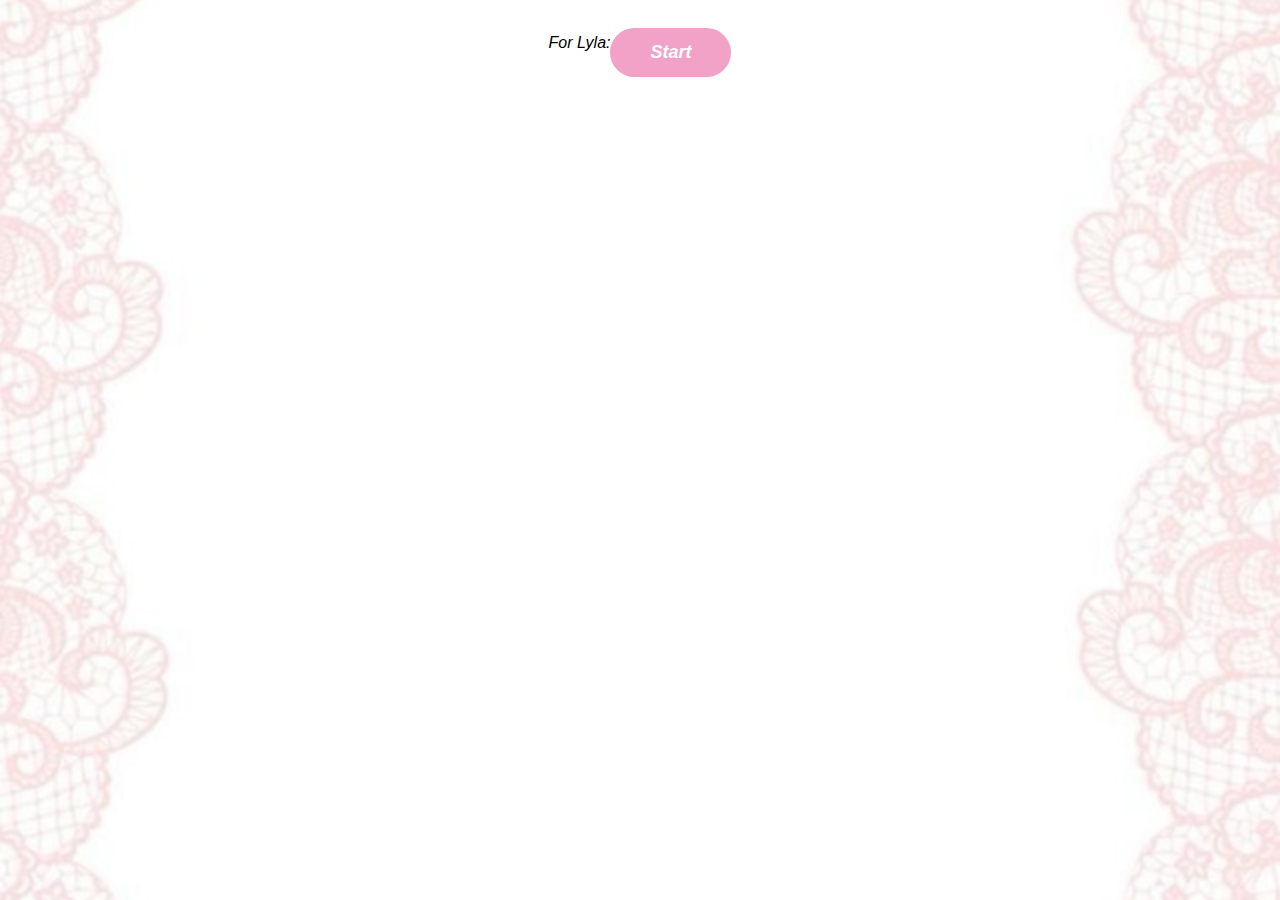
<file: index.html>
<!DOCTYPE html>
<html lang="en">

<head>
  <meta charset="UTF-8">
  <title>For you ❤️</title>
  <link rel="stylesheet" href="style.css">
  <meta name="viewport" content="width=device-width, initial-scale=1.0">
</head>

<body class="inicio">
  <header>For Lyla:


    <a href="principal.html" class="btn-empezar">
      Start
    </a>
  </header>
</body>
</file>
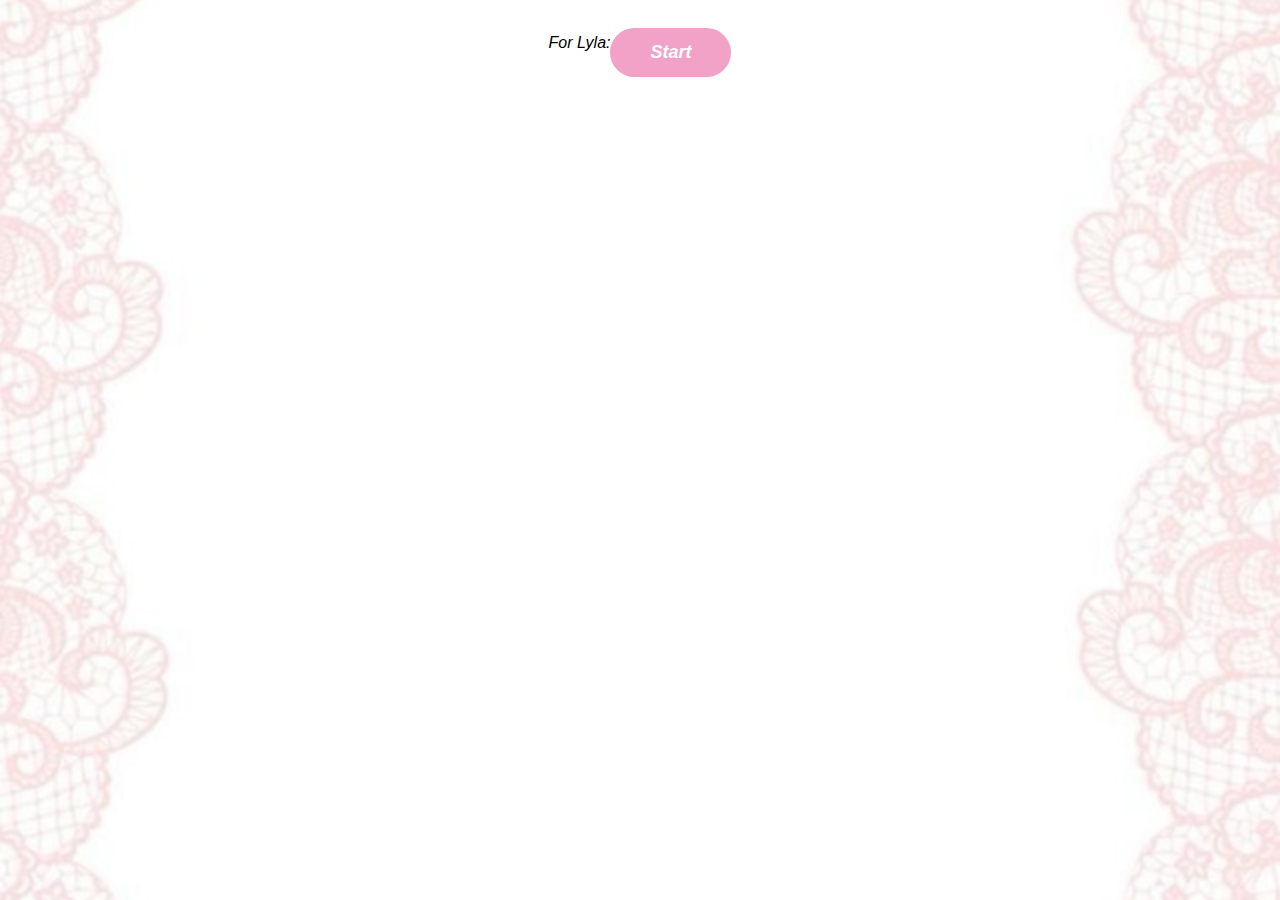
<file: Incio.html>
<!DOCTYPE html>
<html lang="en">

<head>
  <meta charset="UTF-8">
  <title>For you ❤️</title>
  <link rel="stylesheet" href="style.css">
  <meta name="viewport" content="width=device-width, initial-scale=1.0">
</head>

<body class="inicio">
  <header>For Lyla:


    <a href="Principal.html" class="btn-empezar">
      Start
    </a>
  </header>
</body>
</file>
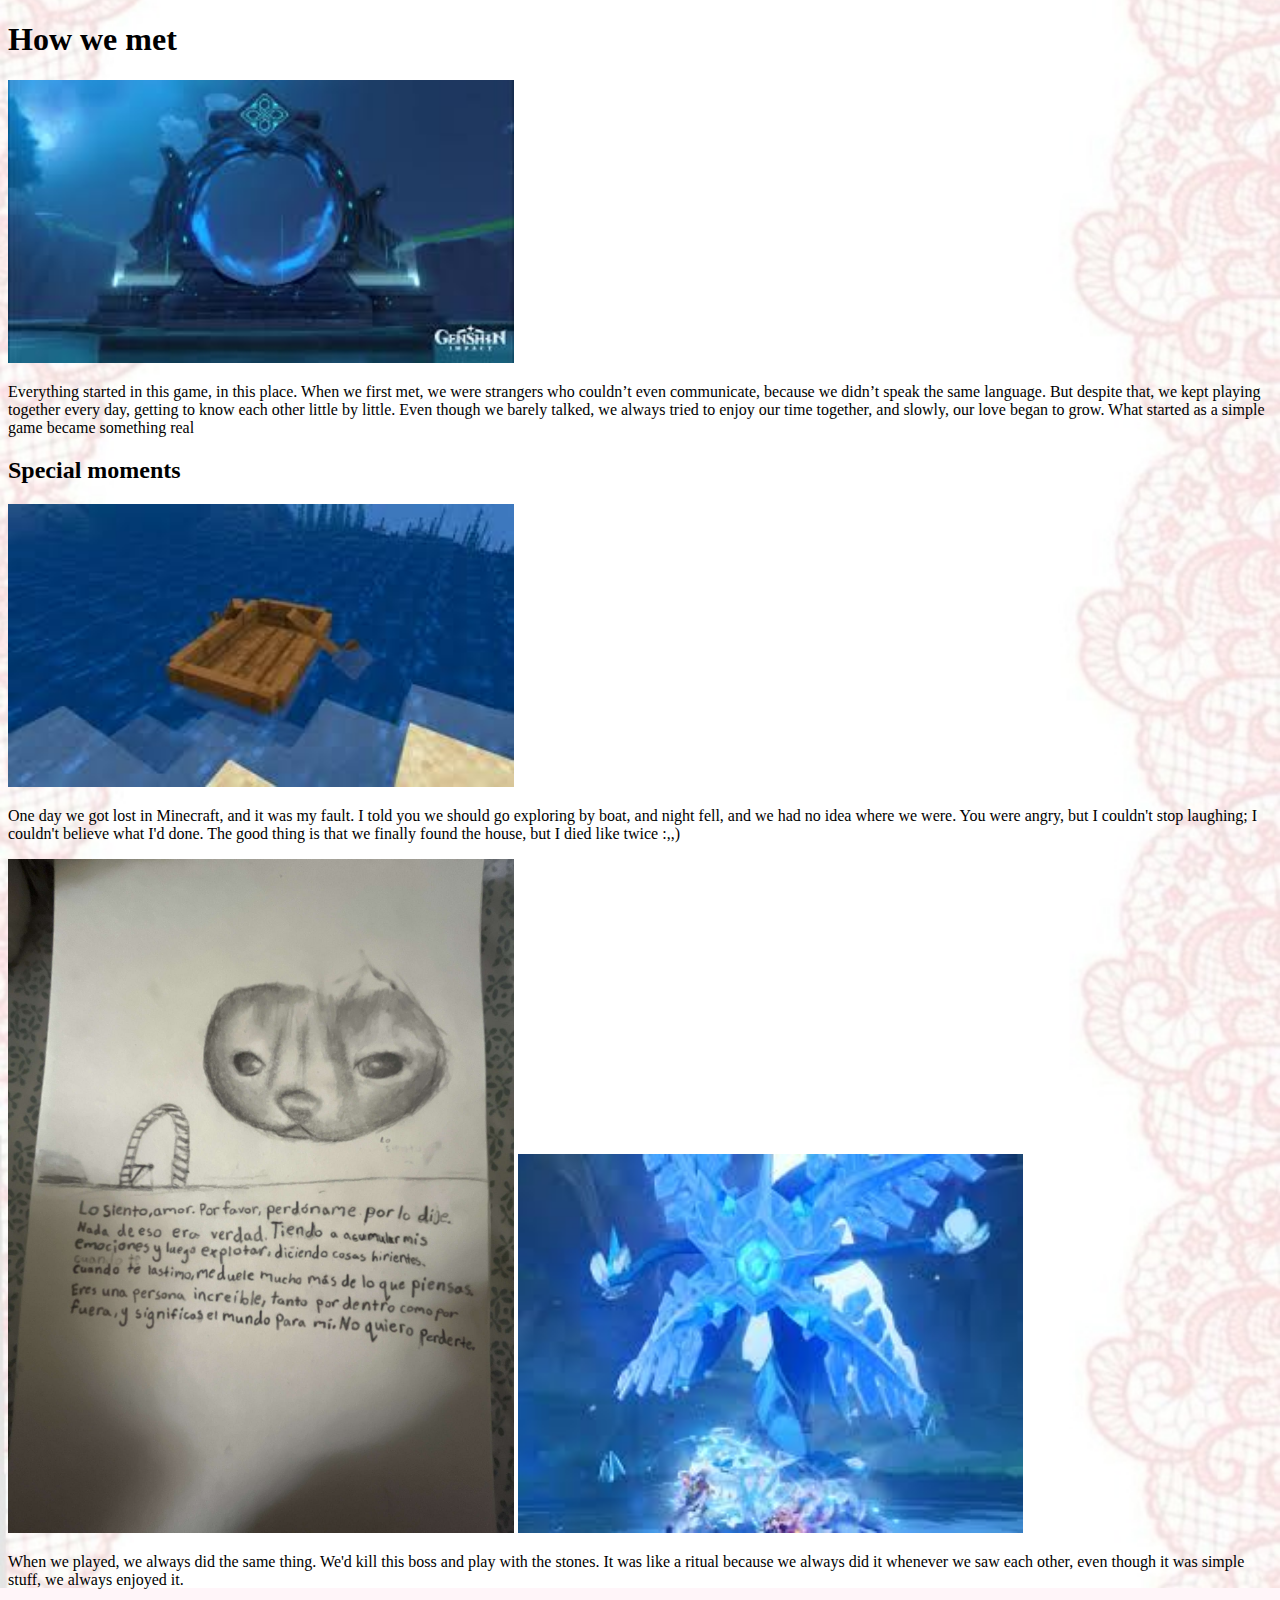
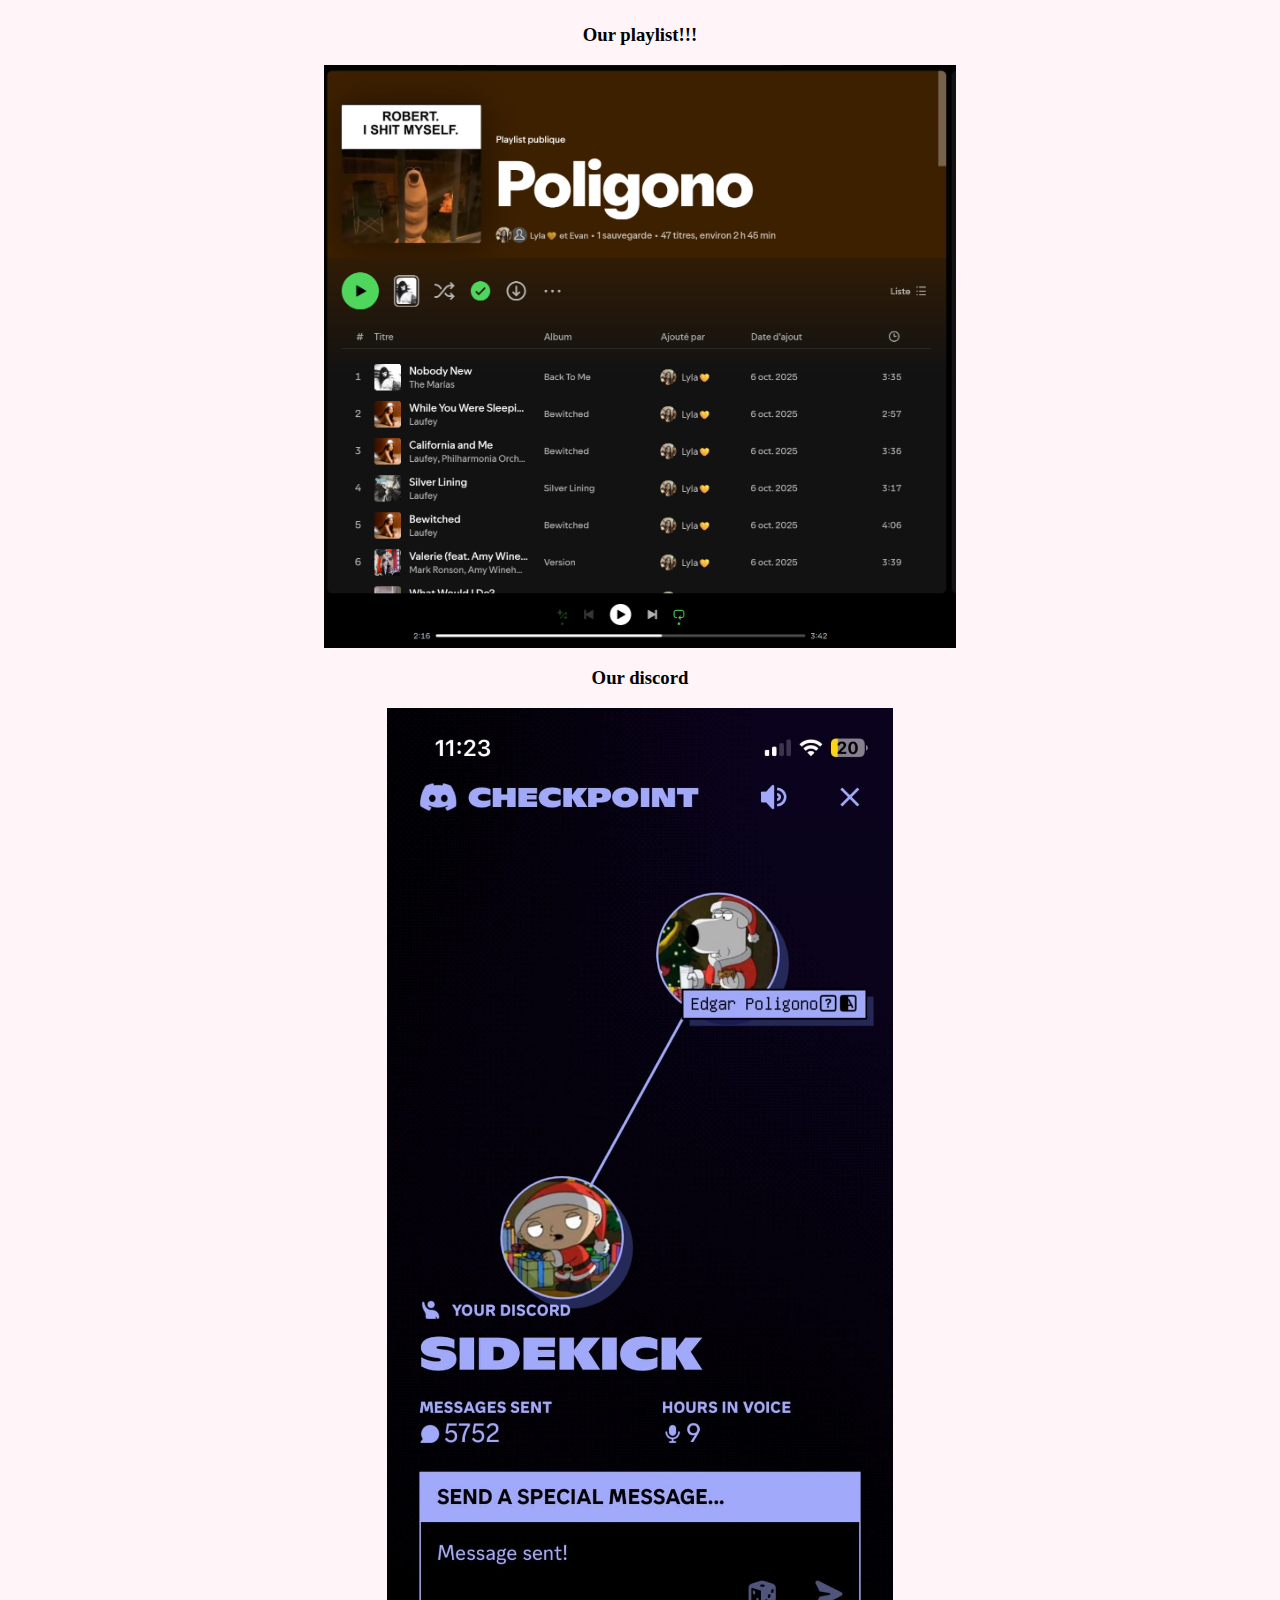
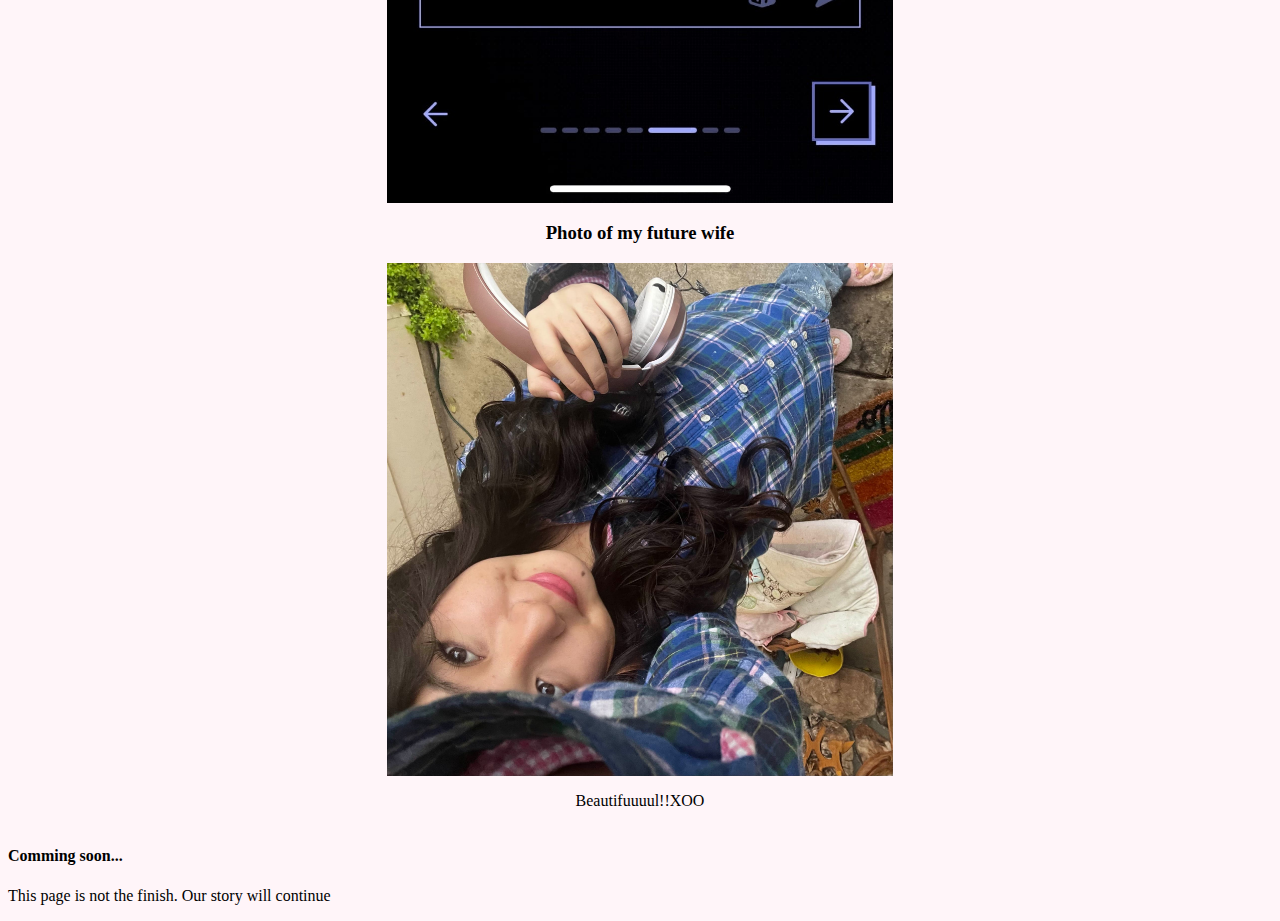
<file: Principal.html>
<!DOCTYPE html>
<html lang="en">

<head>
    <meta charset="UTF-8">
    <title>For you ❤️</title>
    <link rel="stylesheet" href="style.css">
    <meta name="viewport" content="width=device-width, initial-scale=1.0">
</head>

<body>



    <div>
        <h1>How we met</h1>
        <img src="img/abismo.jpg" class="abismo">

        <p>Everything started in this game, in this place.
            When we first met, we were strangers who couldn’t even communicate, because we didn’t speak the same
            language.
            But despite that, we kept playing together every day, getting to know each other little by little.
            Even though we barely talked, we always tried to enjoy our time together, and slowly, our love began to
            grow.
            What started as a simple game became something real</p>
    </div>
    <section class="special moments">
        <h2>Special moments</h2>
        <img src="img/barco.jpg">
        <p>One day we got lost in Minecraft, and it was my fault. I told you we should go exploring by boat, and night
            fell, and we had no idea where we were. You were angry, but I couldn't stop laughing; I couldn't believe
            what I'd done. The good thing is that we finally found the house, but I died like twice :,,) </p>
        <img src="img/carta.jpg">

        <img src="img/planta.jpg">
        <p>When we played, we always did the same thing. We'd kill this boss and play with the stones. It was like a
            ritual because we always did it whenever we saw each other, even though it was simple stuff, we always
            enjoyed it.</p>

    </section>



    <section class="zy">
        <h3>Our playlist!!!</h3>
        <img src="img/playlist.png" class="playlist">

        <h3>Our discord</h3>
        <img src="img/discord.jpg">

        <h3>Photo of my future wife</h3>
        <img src="img/Lyla.jpg">
        <p>Beautifuuuul!!XOO</p>
    </section>

    <h4>Comming soon...</h4>
    <p>This page is not the finish. Our story will continue</p>
</body>
</file>
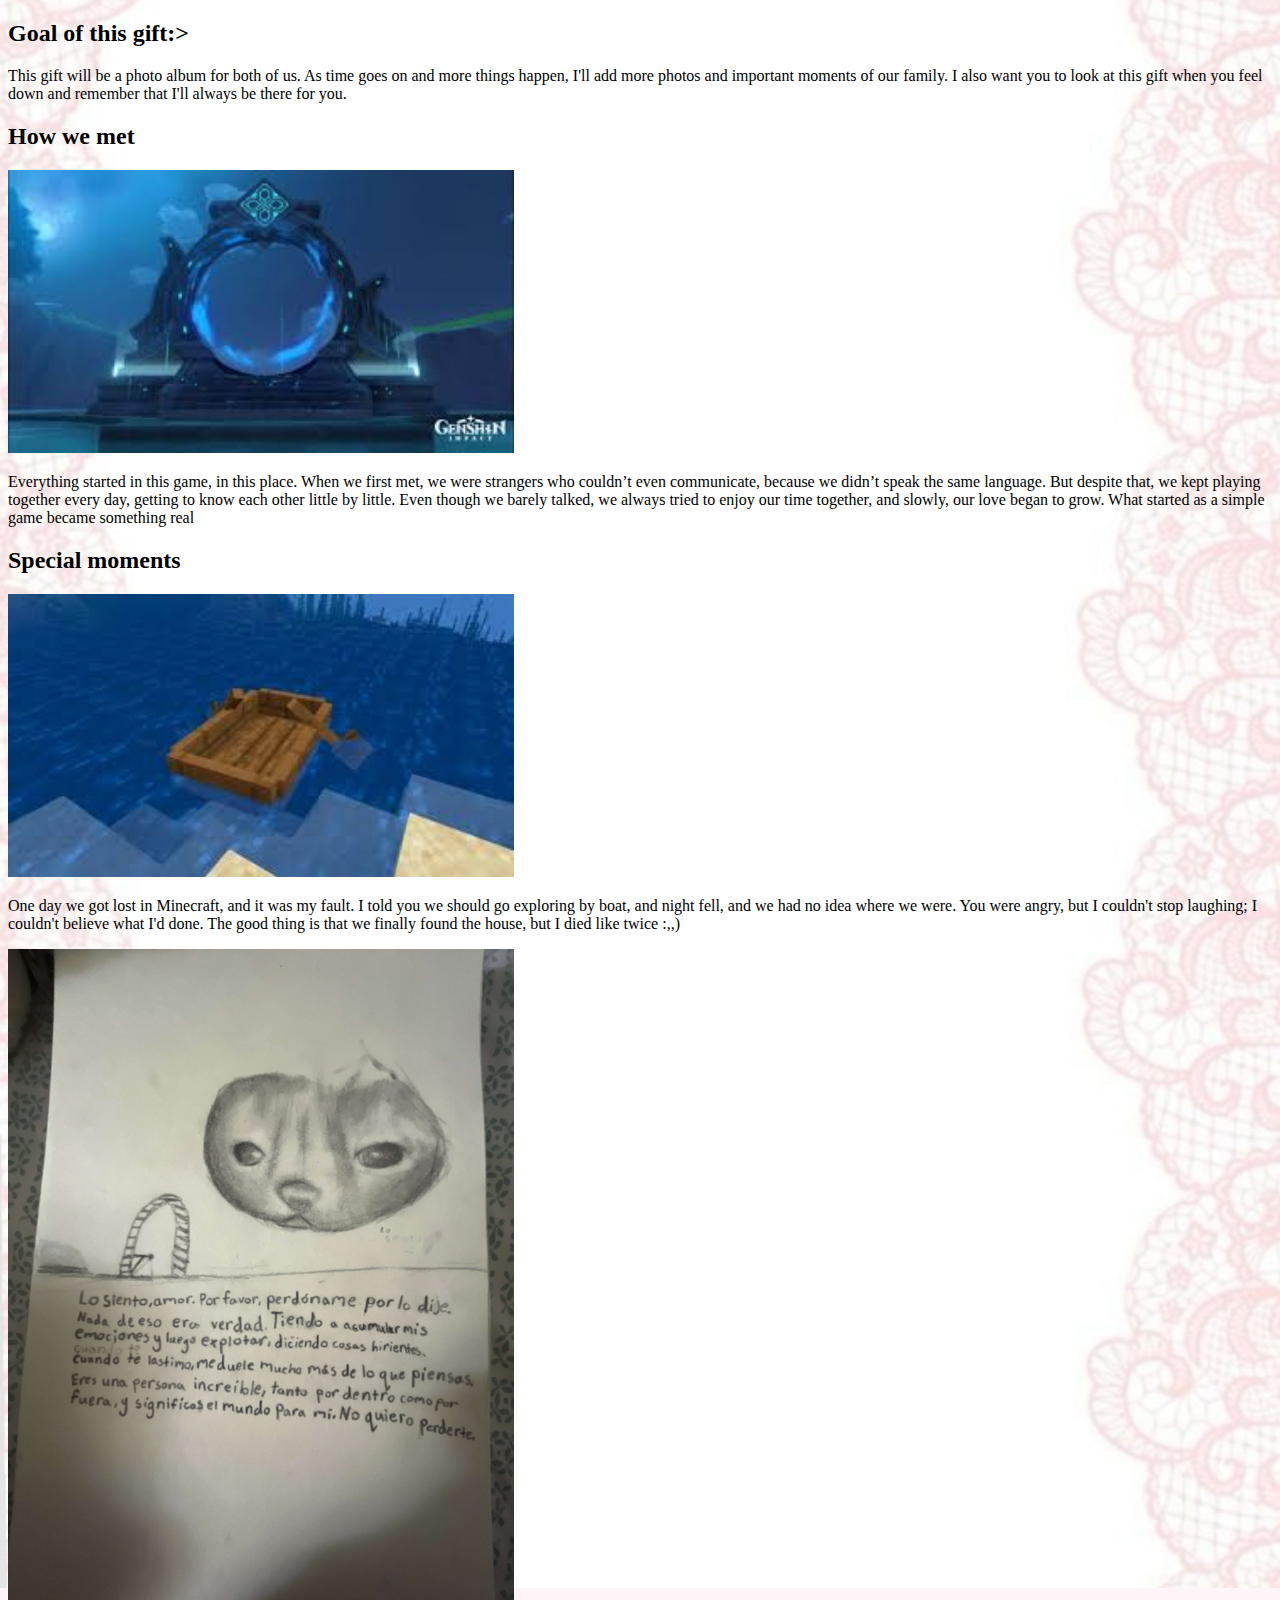
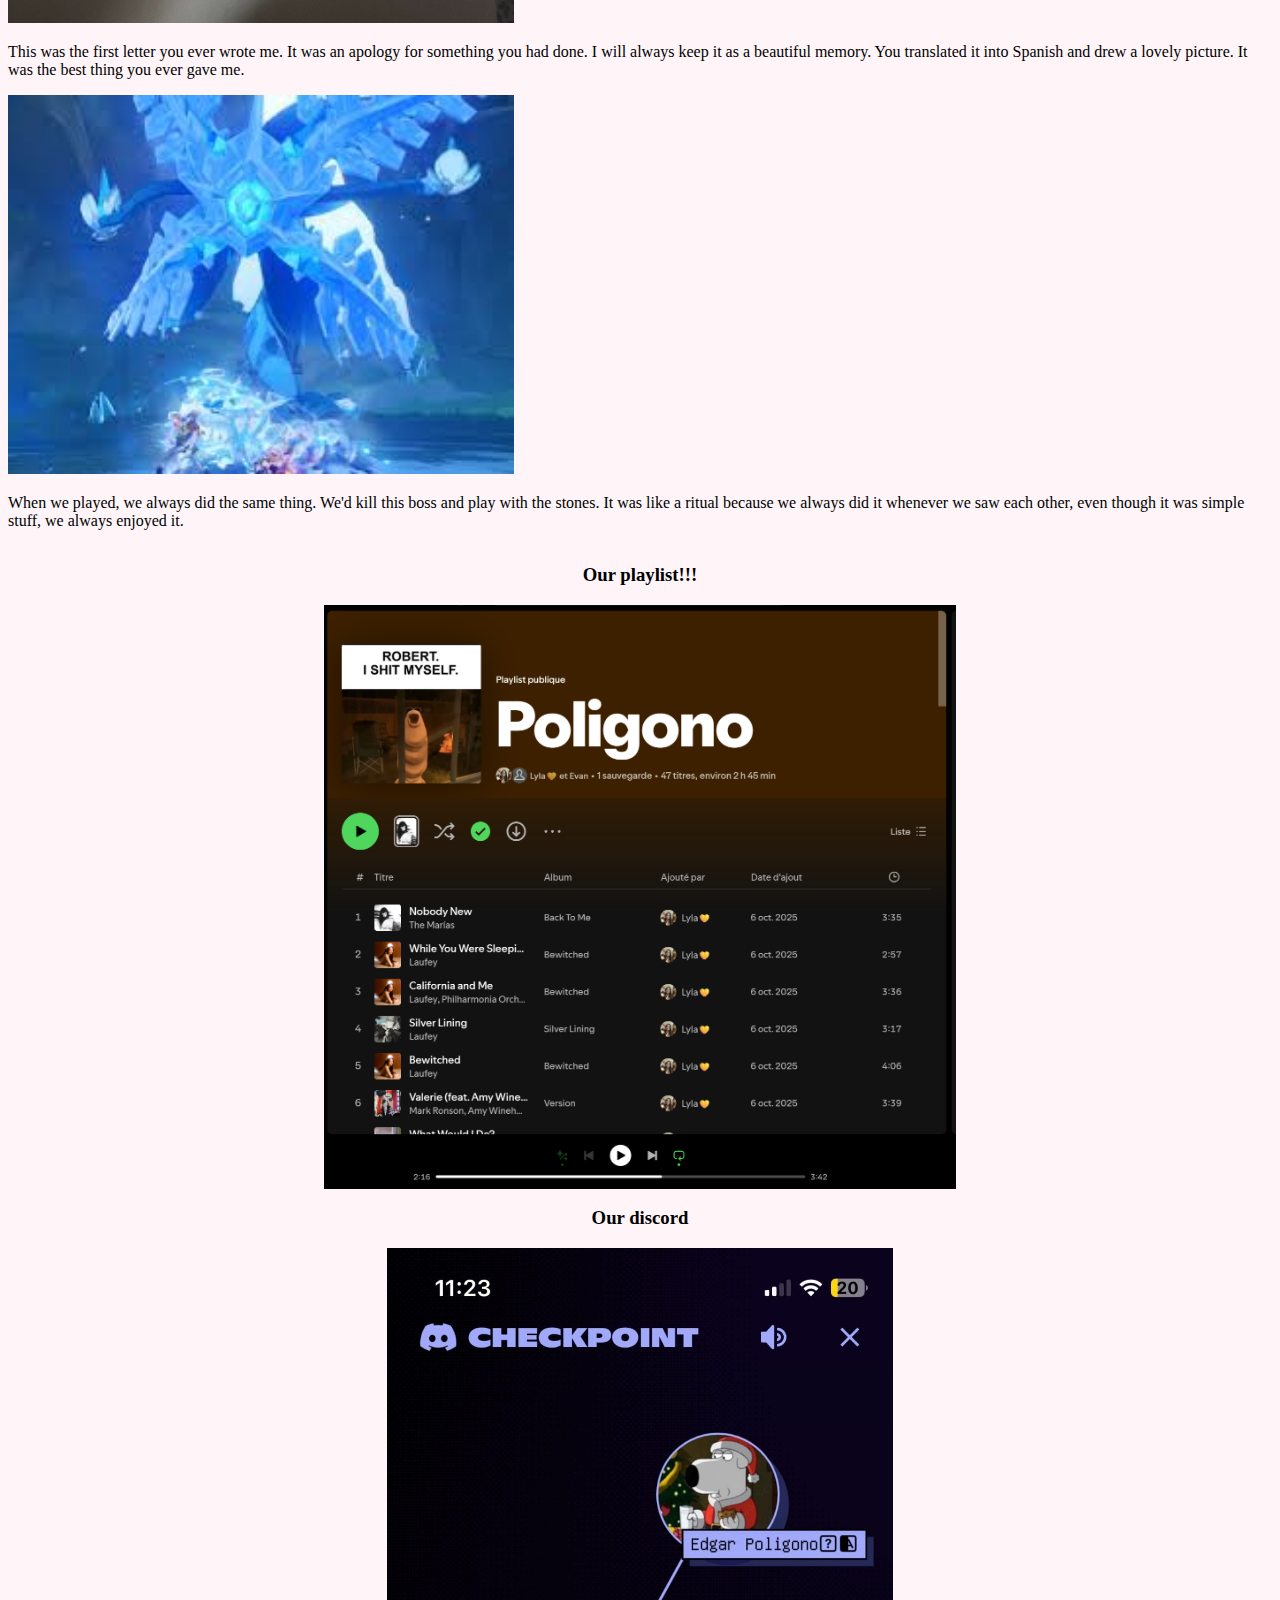
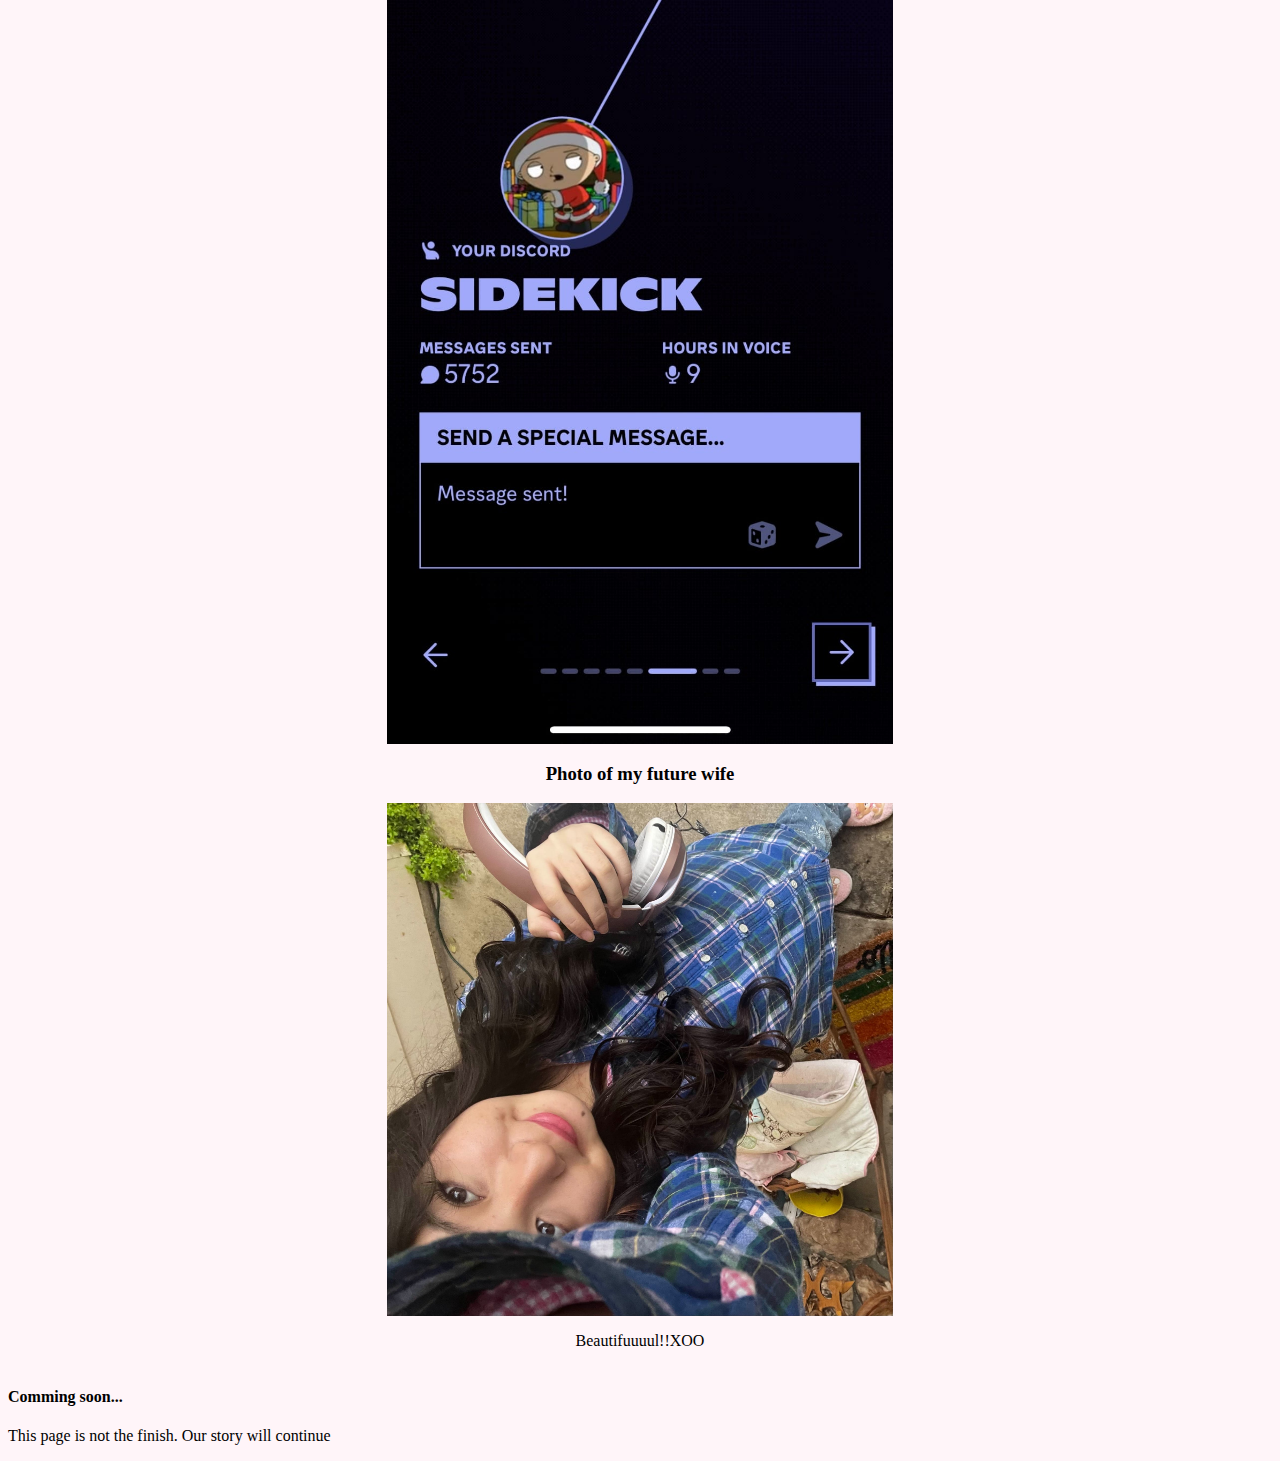
<file: principal.html>
<!DOCTYPE html>
<html lang="en">

<head>
    <meta charset="UTF-8">
    <title>For you ❤️</title>
    <link rel="stylesheet" href="style.css">
    <meta name="viewport" content="width=device-width, initial-scale=1.0">
</head>

<body>
    <div>
        <h2>Goal of this gift:></h2>
        <p>This gift will be a photo album for both of us. As time goes on and more things happen, I'll add more photos
            and important moments of our family. I also want you to look at this gift when you feel down and remember
            that I'll always be there for you.</p>
    </div>


    <div>
        <h2>How we met</h2>
        <img src="img/abismo.jpg" class="abismo">

        <p>Everything started in this game, in this place.
            When we first met, we were strangers who couldn’t even communicate, because we didn’t speak the same
            language.
            But despite that, we kept playing together every day, getting to know each other little by little.
            Even though we barely talked, we always tried to enjoy our time together, and slowly, our love began to
            grow.
            What started as a simple game became something real</p>
    </div>
    <section class="special moments">
        <h2>Special moments</h2>
        <img src="img/barco.jpg">
        <p>One day we got lost in Minecraft, and it was my fault. I told you we should go exploring by boat, and night
            fell, and we had no idea where we were. You were angry, but I couldn't stop laughing; I couldn't believe
            what I'd done. The good thing is that we finally found the house, but I died like twice :,,) </p>
        <img src="img/carta.jpg">
        <p>This was the first letter you ever wrote me. It was an apology for something you had done. I will always keep
            it as a beautiful memory. You translated it into Spanish and drew a lovely picture. It was the best thing
            you ever gave me.</p>

        <img src="img/planta.jpg">
        <p>When we played, we always did the same thing. We'd kill this boss and play with the stones. It was like a
            ritual because we always did it whenever we saw each other, even though it was simple stuff, we always
            enjoyed it.</p>



    </section>



    <section class="zy">
        <h3>Our playlist!!!</h3>
        <img src="img/playlist.png" class="playlist">

        <h3>Our discord</h3>
        <img src="img/discord.jpg">

        <h3>Photo of my future wife</h3>
        <img src="img/Lyla.jpg">
        <p>Beautifuuuul!!XOO</p>
    </section>

    <h4>Comming soon...</h4>
    <p>This page is not the finish. Our story will continue</p>


</body>
</file>
<file: style.css>
body{
 background-color: #FFF5F9;
 background-image: url(img/fondo.jpg);
  background-size: cover;      /* ocupa toda la pantalla */
    background-position: center; /* centra la imagen */
    background-repeat: no-repeat;
    background-attachment: fixed;
}




header{
    font-style: italic;
    width: 100%;
    display: flex;
    justify-content: center;
    align-items: center;
    font-family: Arial, sans-serif;
}


.btn-empezar {
  margin-top: 20px;
  padding: 14px 40px;
  background: #F2A1C7;
  color: white;
  text-decoration: none;
  border-radius: 30px;
  font-size: 18px;
  font-weight: bold;
  font-family: Arial, sans-serif;
}


.btn-empezar:hover{
    background-color: #ec4188;
  
}

.playlist{
    width: 50%;
    display: flex;
    align-items: center;
    justify-content: center;
}

.zy{
    display: flex;
    justify-content: center;
    align-items: center;
    flex-direction: column;
}

img{
    width: 40%;
}

@media (max-width: 390px) {
  /* estilos para móviles */
  img{
    width: 50%;
  }
  .abismo{
    padding: 0px 30px 0px 30px;
    width: 70%;
  }

  header{
    margin-top: 250px ;
  }

  h1, h2, h3, h4, h5, h6{
    font-family: Arial, sans-serif;
}
 

}
</file>
